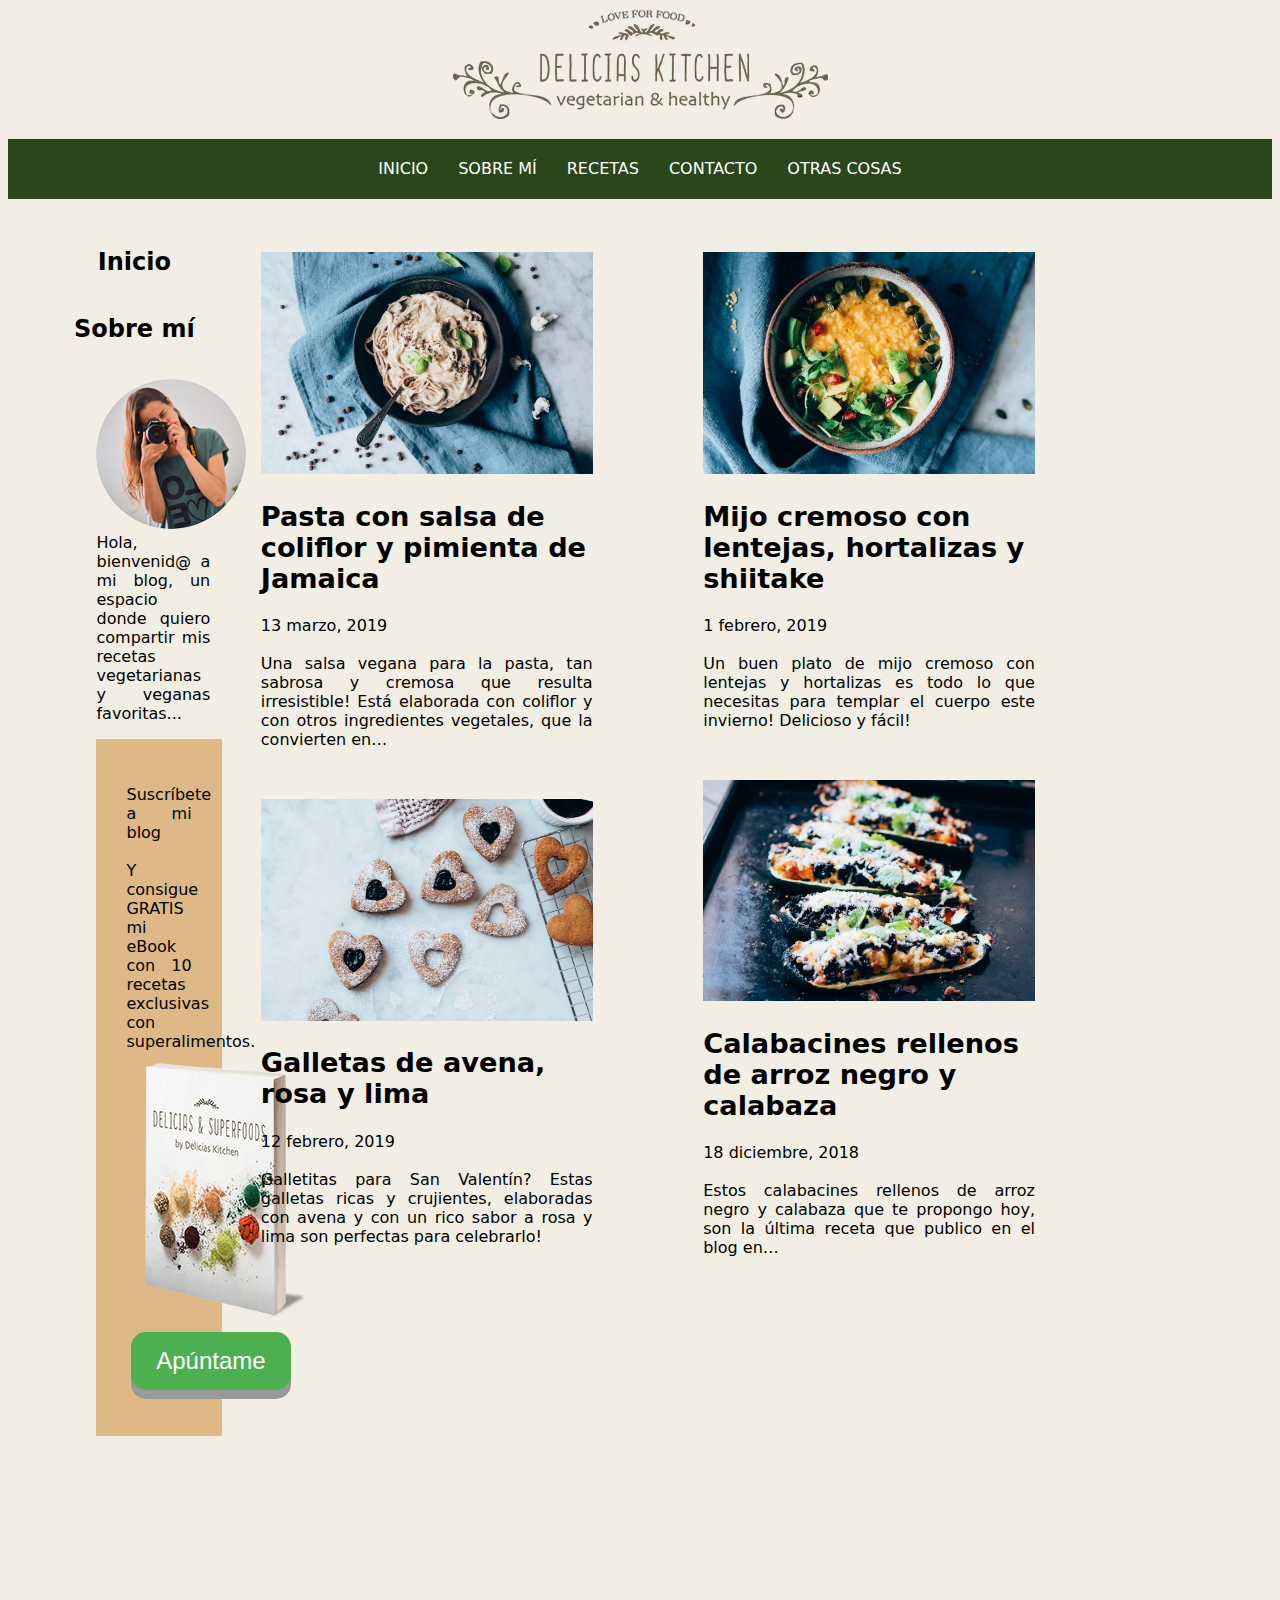
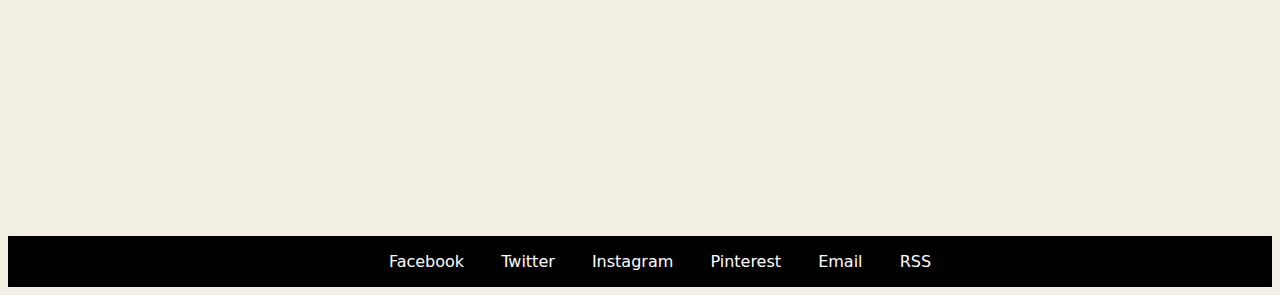
<file: index.html>
<!DOCTYPE html>
<!-- *****************************************************
NOMBRE: Eric
APELLIDOS: Calvo Arroyo
*********************************************************** -->
<html>


<head>
	<link rel="stylesheet" href="styles.css">
	<meta charset="utf-8" />
	<title> Delicias Kitchen </title>
	<link rel="icon" type="image" href="j.png">
	<div align="center"><img src="Logo-Delicias.png"></div>

	<div class="sticky">
		<ul class="navigation">
			<a href="index.html">INICIO</a>
			<a href="index.html">SOBRE MÍ</a>
			<a href="recetas.xml">RECETAS</a>
			<a href="contacto.html">CONTACTO</a>
			<a href="otrascosas.html">OTRAS COSAS</a>
		</ul>
	</div>
</head>

<body>
	<section>
		<div class="row">
			<div class="column left">
				<h2>Inicio</h2>
				<h2> Sobre mí </h2>
				<div class="texto">
					<p>
						<img src="isagil.png"><br>
						Hola, bienvenid@ a mi blog, un espacio donde quiero compartir mis recetas vegetarianas y veganas
						favoritas...
					</p>

					<div class="sus">
						<p>
							Suscríbete a mi blog<br>
							<br>

							Y consigue GRATIS mi eBook con 10 recetas exclusivas con superalimentos.<br>
							<img src="libro.png"><br>

							<a href="contacto.html">
								<button class="button">Apúntame</button>
							</a>
						</p>
					</div>
				</div>
			</div>



			<div class="column center">
				<div class="conj">
					<p><img class="img" src="Pasta.jpg">
						<a href="recetas.html">
							<h2 class="títulos">Pasta con salsa de coliflor y pimienta de Jamaica</h2>
						</a>
						
						13 marzo, 2019<br>
						<br>
						
					<div class="text">
						Una salsa vegana para la pasta, tan sabrosa y cremosa que resulta irresistible! Está elaborada
						con
						coliflor
						y con
						otros ingredientes vegetales, que la convierten
						en…
					</div>
					</p>
				</div>


				<div class="conj">
					<p><img class="img" src="galletas.jpg">
						<a href="recetas.html">
							<h2 class="títulos"> Galletas de avena, rosa y lima</h2>
						</a>
						
						12 febrero, 2019<br>
						<br>
						
					<div class="text">
						Galletitas para San Valentín? Estas galletas ricas y crujientes, elaboradas con avena y con un
						rico
						sabor a
						rosa y
						lima son perfectas para celebrarlo!
					</div>
					</p>
				</div>
			</div>

			<div class="column right">
				<div class="conj">
					<p><img class="img" src="mijo.jpg">
						<a href="recetas.html">
							<h2 class="títulos">Mijo cremoso con lentejas, hortalizas y shiitake</h2>
						</a>
						
						1 febrero, 2019<br>
						<br>
						
					<div class="text">
						Un buen plato de mijo cremoso con lentejas y hortalizas es todo lo que necesitas para templar el
						cuerpo
						este
						invierno! Delicioso y fácil!
					</div>
					</p>
				</div>

				<div class="conj">
					<p><img class="img" src="calabacines.jpg">
						<a href="recetas.html">
							<h2 class="títulos">Calabacines rellenos de arroz negro y calabaza</h2>
						</a>
						
						18 diciembre, 2018<br>
						<br>
					<div class="text">
						Estos calabacines rellenos de arroz negro y calabaza que te propongo hoy, son la última receta
						que
						publico
						en el
						blog en…
					</div>
					</p>
				</div>
			</div>
		</div>
	</section>
	<footer>
		<ul>
			<a>Facebook</a>
			<a>Twitter</a>
			<a>Instagram</a>
			<a>Pinterest</a>
			<a>Email</a>
			<a>RSS</a>
		</ul>
	</footer>
</body>

</html>
</file>
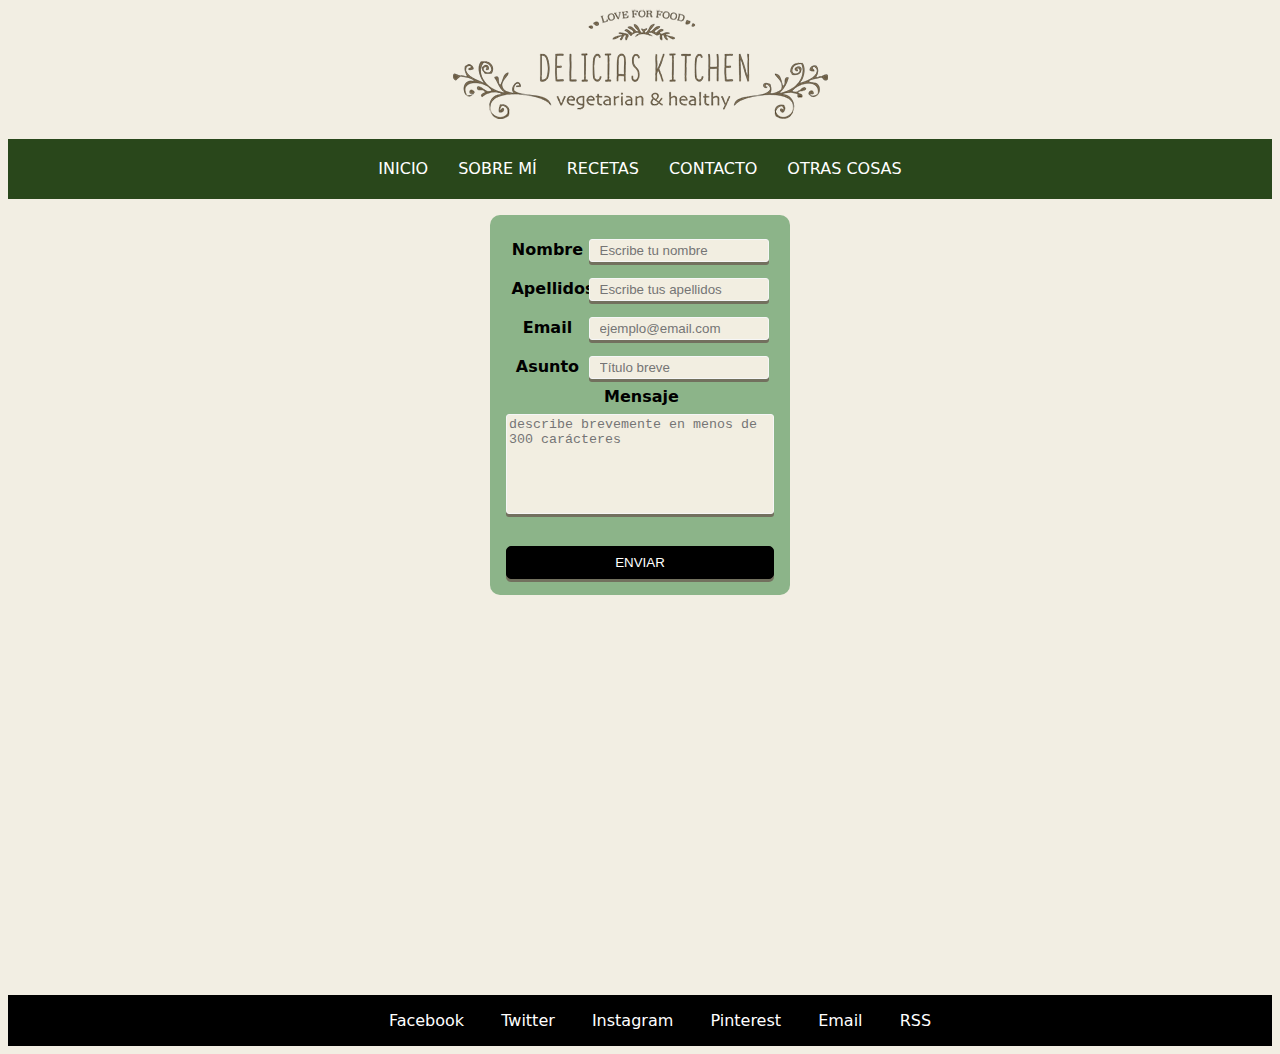
<file: contacto.html>
<!DOCTYPE html>
<!-- *****************************************************
NOMBRE: Eric
APELLIDOS: Calvo Arroyo
*********************************************************** -->
<html>
	
<head>
	<link rel="stylesheet" href="styles.css">
	<meta charset="utf-8" />
	<title> Delicias Kitchen </title>
	<link rel="icon" type="image" href="j.png">
	<div align="center"><img src="Logo-Delicias.png"></div>

<div class="sticky">
	<ul class="navigation">
		<a href="index.html">INICIO</a>
		<a href="index.html">SOBRE MÍ</a>
		<a href="receta.html">RECETAS</a>
		<a href="contacto.html">CONTACTO</a>
		<a href="otrascosas.html">OTRAS COSAS</a>
	</ul>
</div>
</head>

	<form action="#" target="" method="get" name="formDatosPersonales">

		<label for="nombre">Nombre</label>
		<input type="text" name="nombre" id="nombre" placeholder="Escribe tu nombre"/>
	
		<label for="apellidos">Apellidos</label>
		<input type="text" name="apellidos" id="apellidos" placeholder="Escribe tus apellidos"/>
	
		<label for="email" />Email</label>
		<input type="email" name="email" id="email" placeholder="ejemplo@email.com" required />
	
		<label for="asunto">Asunto</label>
		<input type ="text" name="asunto" id="asunto" placeholder="Título breve"/>
	
		<label for="mensaje">Mensaje</label>
		<textarea name="mensaje" for="mensaje" placeholder="describe brevemente en menos de 300 carácteres" maxlength="300"></textarea>
		
		<input type="submit" name="enviar" value="ENVIAR"/>
	</form>


	<footer>
		<ul>
			<a>Facebook</a>
			<a>Twitter</a>
			<a>Instagram</a>
			<a>Pinterest</a>
			<a>Email</a>
			<a>RSS</a>
		</ul>
	</footer>
</body>

</html>
</file>
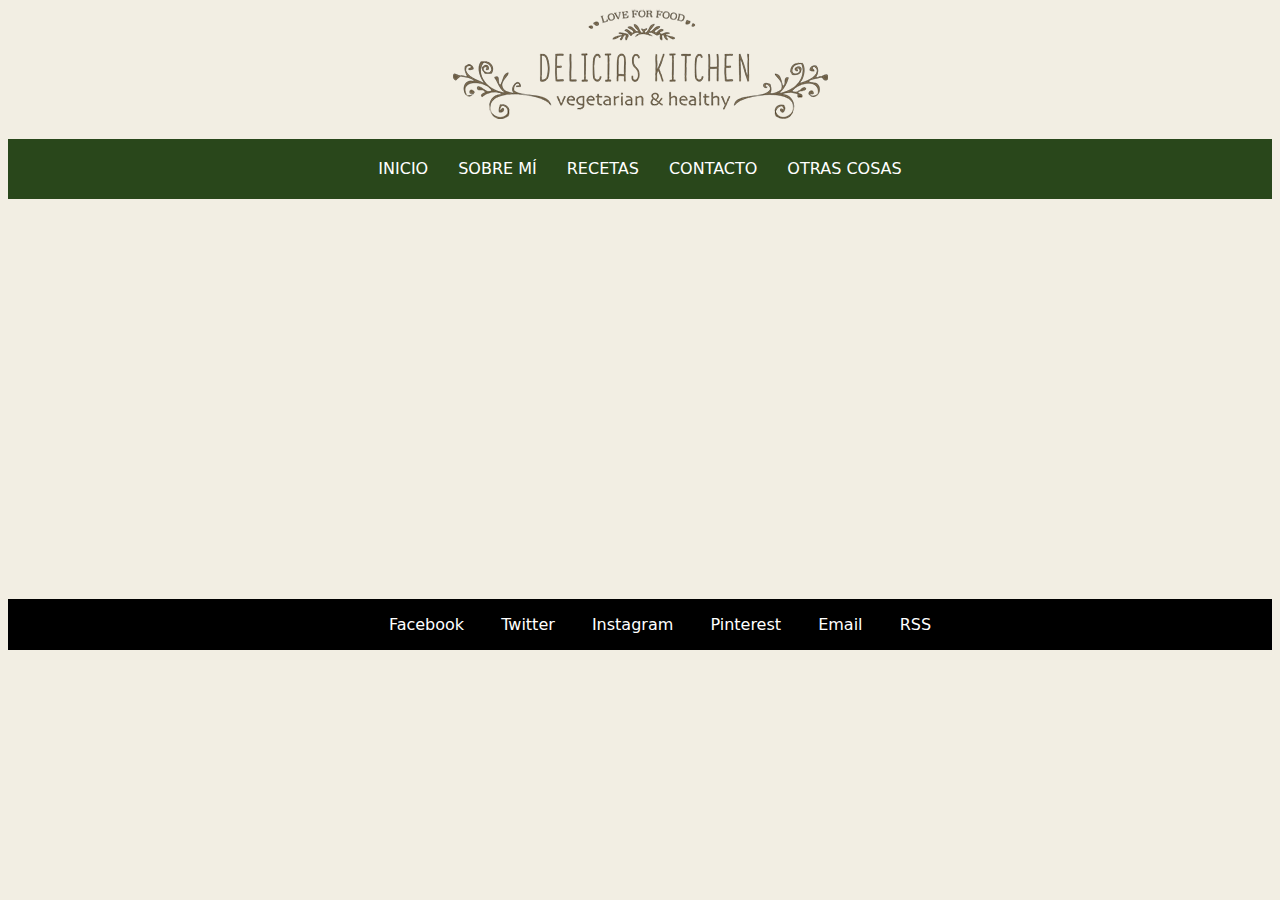
<file: listado.html>
<!DOCTYPE html>
<!-- *****************************************************
NOMBRE: Eric
APELLIDOS: Calvo Arroyo
*********************************************************** -->
<html>


<head>
	<link rel="stylesheet" href="styles.css">
	<meta charset="utf-8" />
	<title> Delicias Kitchen </title>
	<link rel="icon" type="image" href="j.png">
	<div align="center"><img src="Logo-Delicias.png"></div>

<div class="sticky">
	<ul class="navigation">
		<a href="index.html">INICIO</a>
		<a href="index.html">SOBRE MÍ</a>
		<a href="recetas.html">RECETAS</a>
		<a href="contacto.html">CONTACTO</a>
		<a href="otrascosas.html">OTRAS COSAS</a>
	</ul>
</div>
</head>

<body>
	
	

	<footer>
		<ul>
			<a>Facebook</a>
			<a>Twitter</a>
			<a>Instagram</a>
			<a>Pinterest</a>
			<a>Email</a>
			<a>RSS</a>
		</ul>
	</footer>
</body>

</html>
</file>
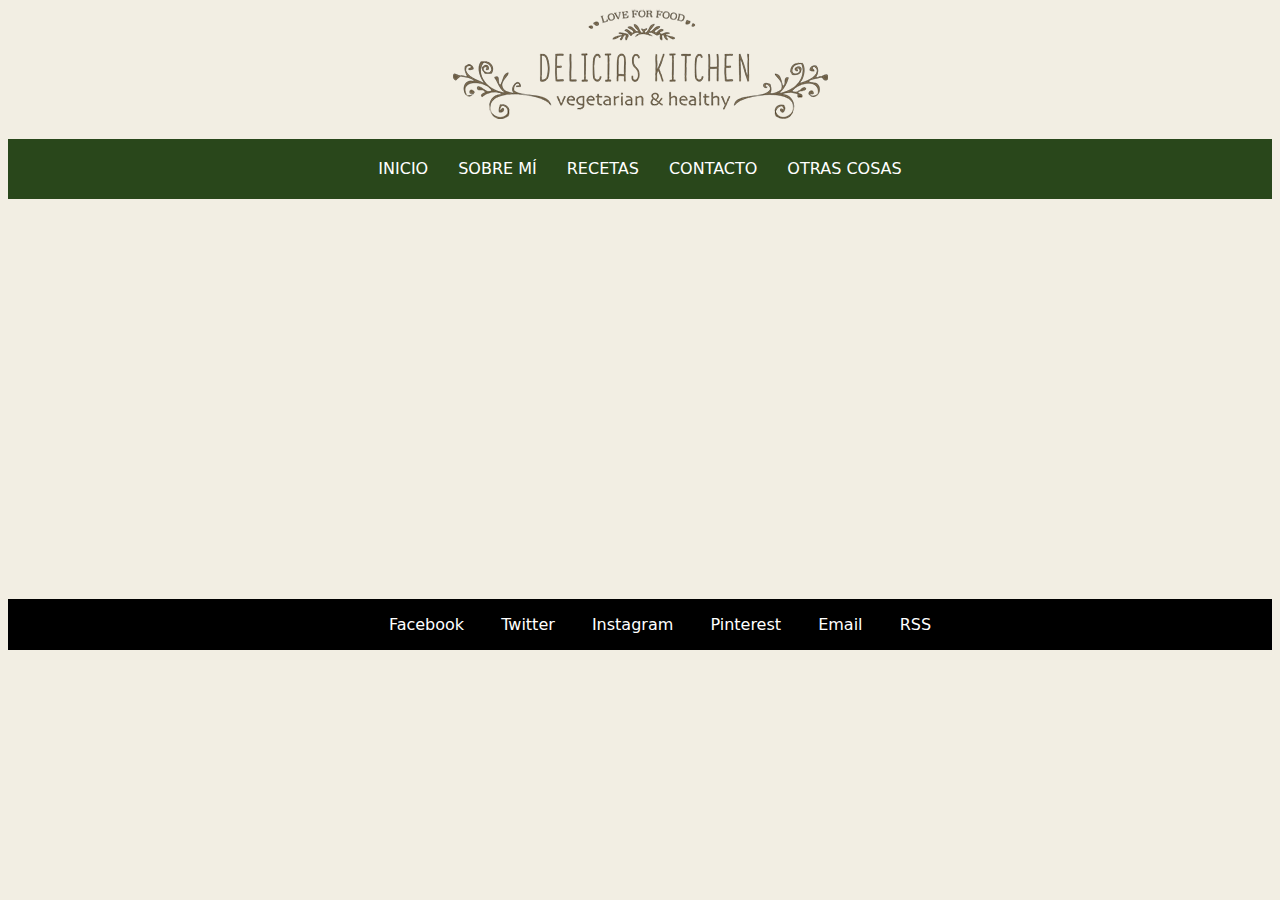
<file: otrascosas.html>
<!DOCTYPE html>
<!-- *****************************************************
NOMBRE: Eric
APELLIDOS: Calvo Arroyo
*********************************************************** -->
<html>


<head>
	<link rel="stylesheet" href="styles.css">
	<meta charset="utf-8" />
	<title> Delicias Kitchen </title>
	<link rel="icon" type="image" href="j.png">
	<div align="center"><img src="Logo-Delicias.png"></div>

<div class="sticky">
	<ul class="navigation">
		<a href="index.html">INICIO</a>
		<a href="index.html">SOBRE MÍ</a>
		<a href="receta.html">RECETAS</a>
		<a href="contacto.html">CONTACTO</a>
		<a href="otrascosas.html">OTRAS COSAS</a>
	</ul>
</div>
</head>

<body>


	
	<footer>
		<ul>
			<a>Facebook</a>
			<a>Twitter</a>
			<a>Instagram</a>
			<a>Pinterest</a>
			<a>Email</a>
			<a>RSS</a>
		</ul>
	</footer>
</body>

</html>
</file>
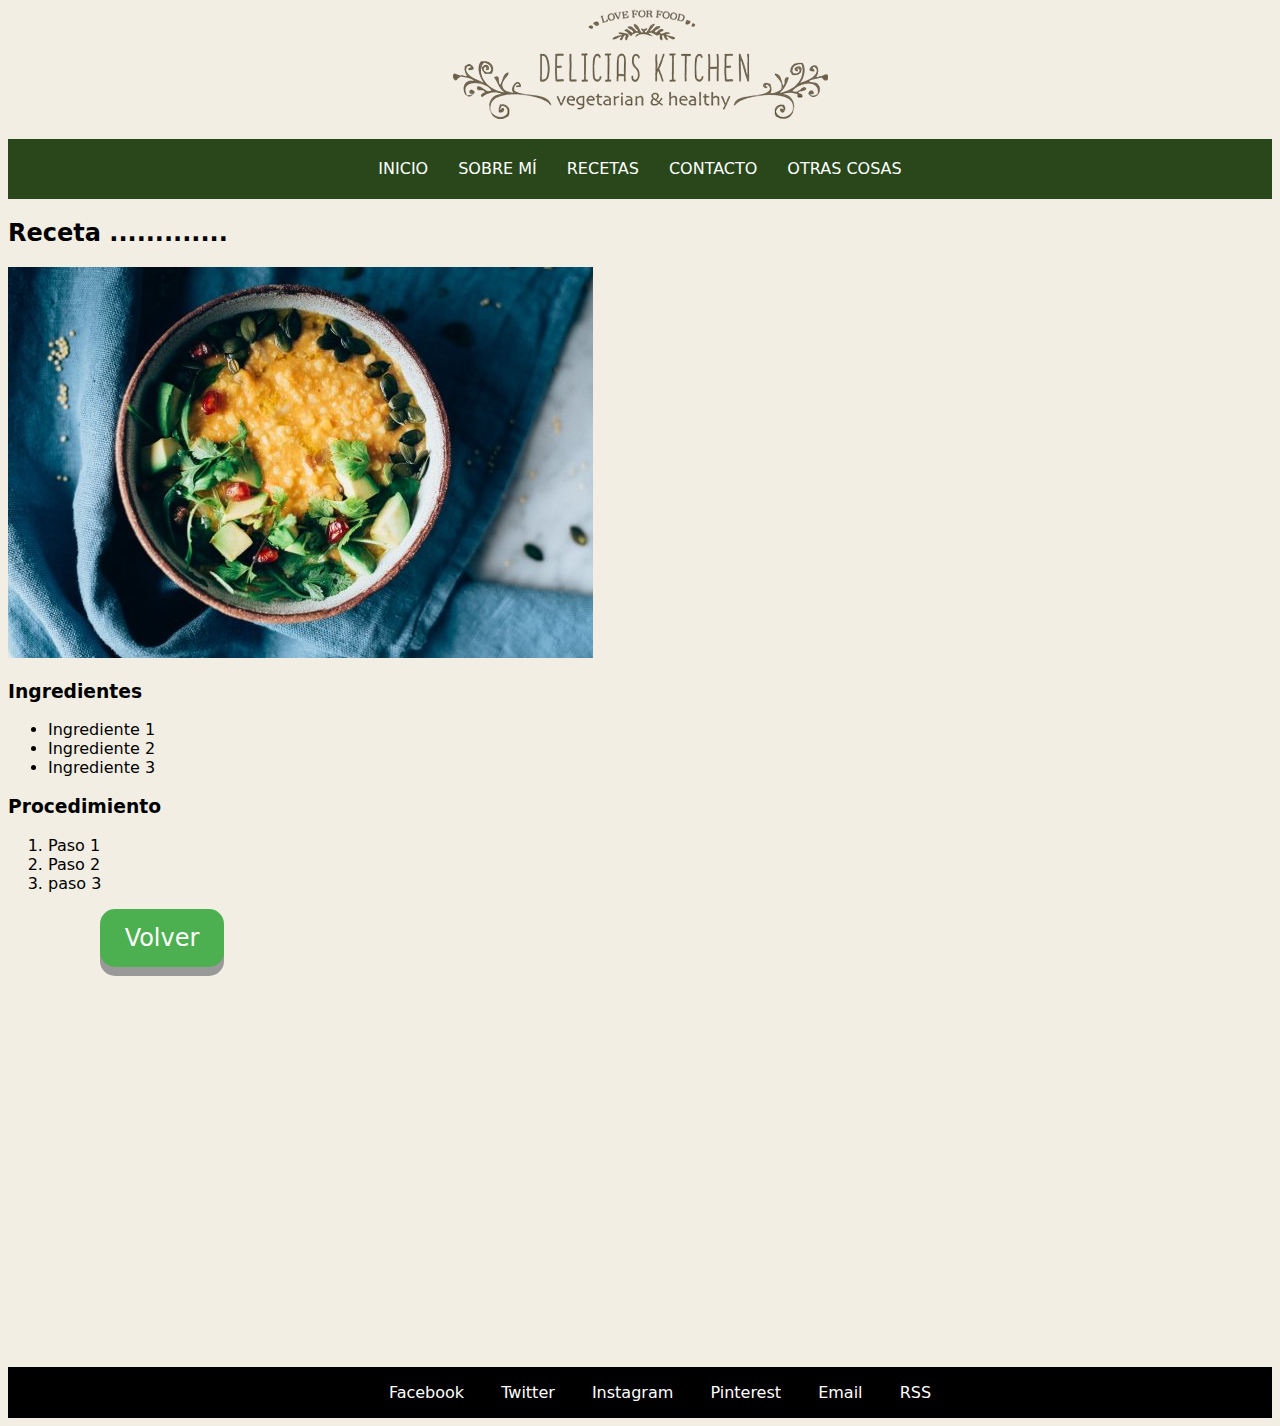
<file: receta.html>
<!DOCTYPE html>
<!-- *****************************************************
NOMBRE: Eric
APELLIDOS: Calvo Arroyo
*********************************************************** -->
<html>


<head>
	<link rel="stylesheet" href="styles.css">
	<meta charset="utf-8" />
	<title> Delicias Kitchen </title>
	<link rel="icon" type="image" href="j.png">
	<div align="center"><img src="Logo-Delicias.png"></div>

	<div class="sticky">
		<ul class="navigation">
			<a href="index.html">INICIO</a>
			<a href="index.html">SOBRE MÍ</a>
			<a href="recetas.xml">RECETAS</a>
			<a href="contacto.html">CONTACTO</a>
			<a href="otrascosas.html">OTRAS COSAS</a>
		</ul>
	</div>
</head>
<body>
    <section>
      <div>
        <h2>Receta .............</h2>
		<img src="mijo.jpg">
        <h3>Ingredientes</h3>
        <ul>
          <li>Ingrediente 1</li>
          <li>Ingrediente 2</li>
          <li>Ingrediente 3</li>
        </ul>
        <h3>Procedimiento</h3>
        <ol>
          <li>Paso 1</li>
          <li>Paso 2</li>
          <li>paso 3</li>
        </ol>
        <a href="recetas.xml" class="button">Volver</a>
      </div>
    </section>

	<footer>
		<ul>
			<a>Facebook</a>
			<a>Twitter</a>
			<a>Instagram</a>
			<a>Pinterest</a>
			<a>Email</a>
			<a>RSS</a>
		</ul>
	</footer>
</body>

</html>
</file>
<file: styles.css>
html {
    font: 100% system-ui;
    background-color: #f2eee3;
}

.sticky {
    position: -webkit-sticky;
    position: sticky;
    top: 0;
  }
   
.navigation {
    display: flex;
    flex-flow: row wrap;
    justify-content: center;
    gap: 30px;
    background: #29471b;
    height: 60px;
    padding: 20px; 
}

.navigation a {
    text-decoration: none;
    color: white;
}

.navigation a:hover {
    color: #b0f2c2;
}

.navigation a:active {
    color: #3e8e41;
    text-shadow: 0 5px #666;
    transform: translateY(4px);
}

hr  {
    border: 2px solid black;
    border-radius: 5px;
}

.títulos {
    font-size: 170%;
    width: 75%;
}

.títulos a {
    text-decoration: none;
    color: black;
    width: 75%;
}

.títulos a:hover {
    color: #8A8070;
}

.títulos a:active {
    color: #8A8070;
    text-shadow: 0 5px #666;
    transform: translateY(4px);
}

* {
    box-sizing: border-box;
}

.column {
    padding-top: 1%;
    float: left;
    width: 100%;
    height: 100%;
}

.center{
    width: 35%;
}

.right {
    width: 35%;
}

.left {
    width: 20%;
    display: flex;
    flex-direction: column;
    justify-content: center;
    text-align: center;
}

.row:after {
    content: "";
    display: table;
    clear: both;
}

.conj {
    padding-block: 2%;
}

.texto {
    text-align: justify;
    width: 80%;
    padding-left: 35%;
}

.sus {
    
    display: flex;
    flex-direction: column;
    justify-content: center;
    background-color: burlywood;
    width: 110%;
    padding: 30px;
    resize: vertical;
}

.text {
    text-align: justify;
    border: transparent;
    width: 75%;
}

.img {
    width: 75%;
    
}
.buttn {
    margin-left: 7.25%;
    display: inline-block;
    padding: 15px 25px;
    font-size: 24px;
    cursor: pointer;
    text-align: center;
    text-decoration: none;
    outline: none;
    color: #fff;
    background-color: #4CAF50;
    border: none;
    border-radius: 15px;
    
}
.buttn:hover {background-color: #3e8e41}
.buttn:active {
    background-color: #3e8e41;
    transform: translateY(4px);
  }

.button {
    margin-left: 7.25%;
    display: inline-block;
    padding: 15px 25px;
    font-size: 24px;
    cursor: pointer;
    text-align: center;
    text-decoration: none;
    outline: none;
    color: #fff;
    background-color: #4CAF50;
    border: none;
    border-radius: 15px;
    box-shadow: 0 9px #999;
  }
  
  .button:hover {background-color: #3e8e41}
  
  .button:active {
    background-color: #3e8e41;
    box-shadow: 0 5px #666;
    transform: translateY(4px);
  }


.formulari a {
    text-decoration: none;
    color:black;
    text-align: justify;
    
}
footer {
    display: flex;
    flex-flow: row wrap;
    justify-content: center;
    background: black;
    margin-top: 400px;
    }
    footer a {
        text-decoration: none;
        padding: 1em;
        color: white;

    }
    footer a:hover { 
        color: #b88533;
    }


*{box-sizing:border-box;}

form{
	width:300px;
	padding:16px;
	border-radius:10px;
    text-align: center;
	margin:auto;
	background-color:rgb(140, 180, 137);
}

form label{
	width:72px;
	font-weight:bold;
	display:inline-block;
}

form input[type="text"],
form input[type="email"]{
	width:180px;
	padding:3px 10px;
	border:1px solid #f6f6f6;
	border-radius:3px;
	background-color:#F2EEE1;
	margin:8px 0;
	display:inline-block;
    box-shadow: 0 3px rgb(114, 112, 94);
}

form input[type="submit"]{
	width:100%;
	padding:8px 16px;
	margin-top:32px;
	border:1px solid #000;
	border-radius:5px;
	display:block;
	color:#fff;
	background-color:#000;
    box-shadow: 0 3px rgb(114, 112, 94);
} 

form input[type="submit"]:hover{
	cursor:pointer;
    box-shadow: 4px;
}
form input:active {
    box-shadow: 0 3px rgb(218, 196, 148);
    transform: translateY(3px);
}

textarea{
	width:100%;
	height:100px;
	border:1px solid #f6f6f6;
	border-radius:3px;
	background-color:#F2EEE1;			
	margin:8px 0;
	resize:none;
	display:block;
    box-shadow: 0 3px rgb(114, 112, 94);
}
textarea:active {
    box-shadow: 0 3px rgb(218, 196, 148);
    transform: translateY(3px);
}

table {
    border-collapse: collapse;
    width: 100%;
}

th, td {
    text-align: center;
    padding: 10px;
}
.receta{
    text-align: left;
}
tr:nth-child(even){background-color: #f2f2f2}
th {
    background-color: #29471b;
    color: white;
}
</file>
